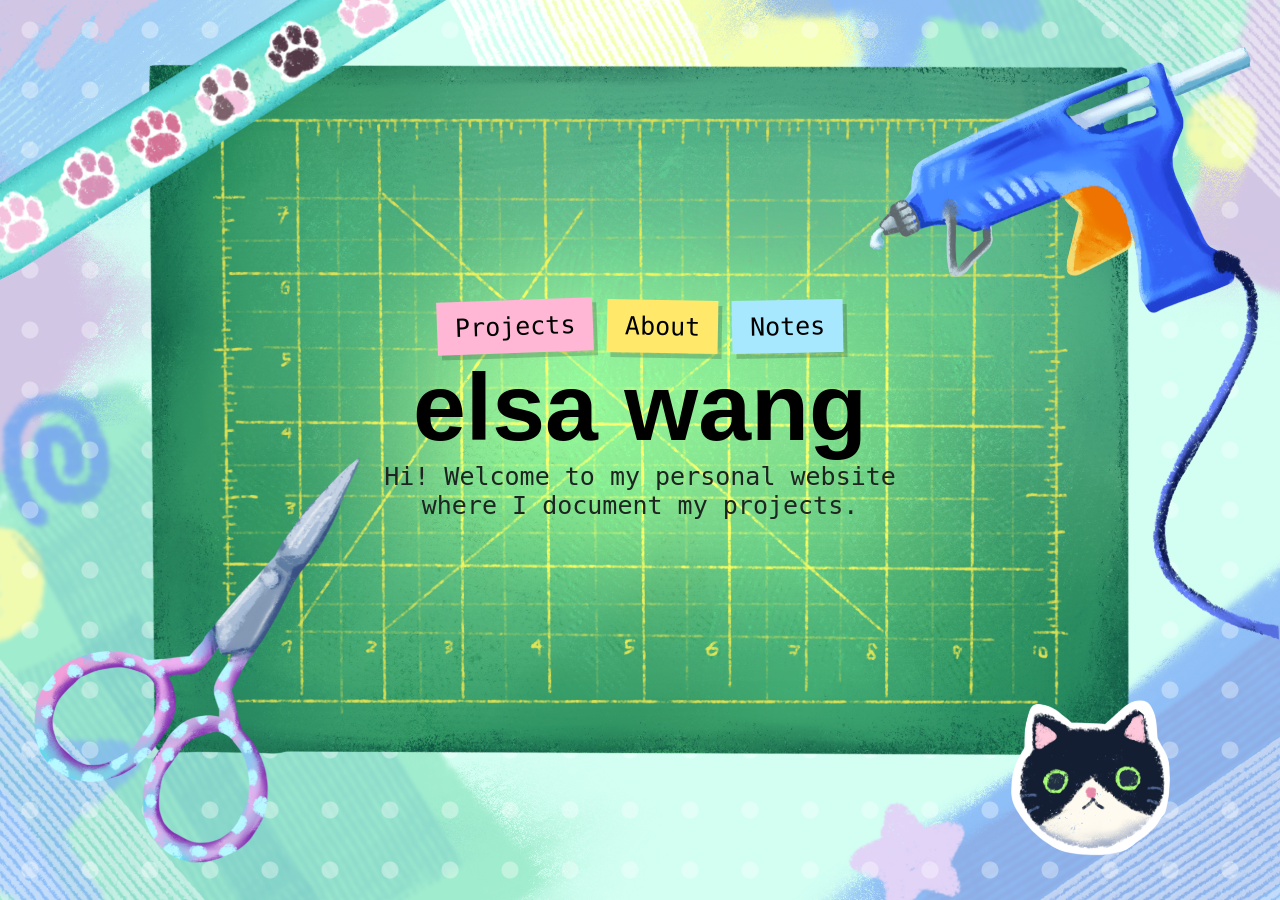
<file: index.html>
<!DOCTYPE html>
<html lang="en">

<head>
    <meta charset="UTF-8">
    <meta name="viewport" content="width=device-width, initial-scale=1.0">

    <title>eyrie</title>

    <link rel="stylesheet" href="style.css">
</head>
<body>
    <main class="desk">
        <section class="craft-mat">
            <div class="center">
                <nav class="sticky-navigation" aria-label="homepage navigation">
                    <a class="nav-note projects" href="projects.html">Projects</a>
                    <a class="nav-note about" href="about.html">About</a>
                    <a class="nav-note notes" href="notes.html">Notes</a>
                </nav>
    
                <header class="hero">
                    <h1>elsa wang</h1>
                
                    <p class="tagline">
                        Hi! Welcome to my personal website where I document my projects.
                    </p>
                </header>
            </div>
        </section>

        <div class="left-objects">

            <!-- WASHI-TAPE BUTTON -->
            <button
                class="desk-object washi-tape"
                type="button"
                data-dialog="washi-dialog"
                data-sound="assets/sound_effects/taperollshort.mp3"
                aria-label="Open washi tape window"
            >
                <img src="assets/washitape.png" alt="">
            </button>
        
            <!-- SCISSORS BUTTON -->
            <button
                class="desk-object scissors"
                type="button"
                data-dialog="scissors-dialog"
                data-sound="assets/sound_effects/snipshort.mp3"
                aria-label="Open scissors window"
            >
                <img src="assets/scissors.png" alt="">
            </button>
        </div>

        <!-- WASHI-TAPE WINDOW -->
        <dialog class="faux-window" id="washi-dialog">
            <div class="window-bar">
                <span>washi tape</span>
        
                <button
                    class="close-dialog"
                    type="button"
                    aria-label="Close window"
                >
                    [x]
                </button>
            </div>
        
            <div class="window-content">
                <h3>I love quotes, uplifting and ironic alike. These are some of my favorites:</h3>
                <p><ul>
                    <li>"<i>Not all who wander are lost.</i>" - J.R.R. Tolkein</li>
                    <li>"<i>Lock in or spend the rest of your life clocking in.</i>" - unknown</li>
                    <li>"<i>Science is competitive, aggressive, demanding. It is also imaginative, inspiring, uplifting. You can do it, too...Each one of you can change the world, for you are made of star stuff, and you are connected to the universe.</i>" - Vera Rubin</li>
                  </ul></p>
            </div>
        </dialog>

        <!-- SCISSORS WINDOW -->
        <dialog class="faux-window" id="scissors-dialog">
            <div class="window-bar">
                <span>scissors</span>
        
                <button
                    class="close-dialog"
                    type="button"
                    aria-label="Close window"
                >
                    [x]
                </button>
            </div>
        
            <div class="window-content">
                <h2>Things I am or have recently made:</h2>
        
                <p>
                    <ul>
                        <li>a miniature (standing at just 21 cm tall) 3D-printed and assembled model of my Dobsonian telescope design</li>
                        <li>custom-painted 3D-printed LPS figures of my cats</li>
                        <li>oil painted pet portraits!</li>
                    </ul>
                </p>
            </div>
        </dialog>


        <div class="right-objects">

            <!-- GLUE-GUN BUTTON -->
            <button
                class="desk-object glue-gun"
                type="button"
                data-dialog="glue-dialog"
                data-sound="assets/sound_effects/water-dropshort.mp3"
                aria-label="Open hot glue gun window"
            >
                <img src="assets/hotgluegun.png" alt="">
            </button>
        
            <!-- CAT BUTTON -->
            <a
                class="desk-object cat"
                href="secret.html"
                aria-label="???"
            >
                <img src="assets/sticker.png" alt="">
            </a>
        </div>

        <!-- GLUE-GUN WINDOW -->
        <dialog class="faux-window" id="glue-dialog">
            <div class="window-bar">
                <span>hot glue gun</span>
        
                <button
                    class="close-dialog"
                    type="button"
                    aria-label="Close window"
                >
                    [x]
                </button>
            </div>
        
            <div class="window-content">
                <h2>???</h2>
        
                <p>
                    i dont know yet 
                </p>
            </div>
        </dialog>

    </main>
    <script src="script.js"></script>
</body>

</html>
</file>
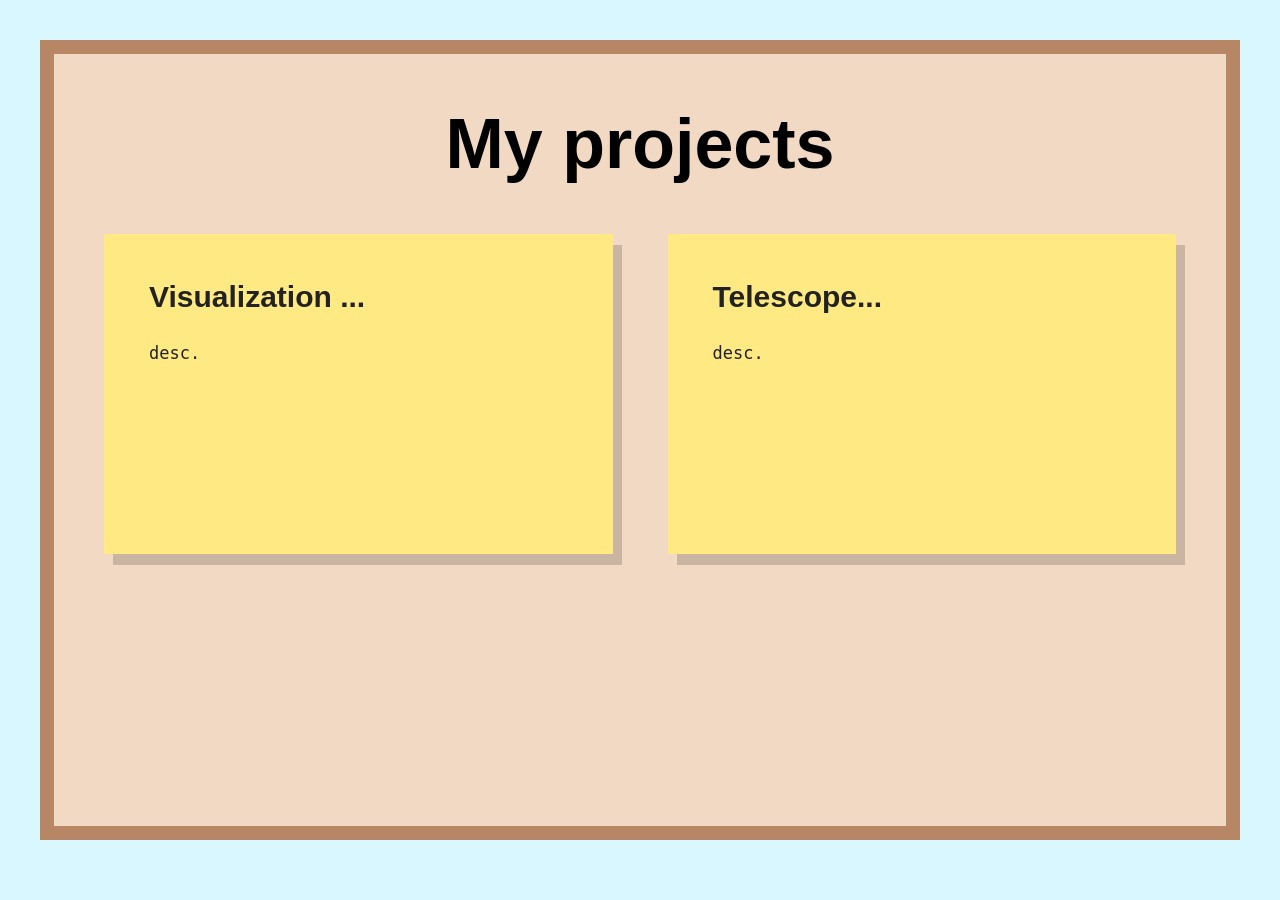
<file: projects.html>
<!DOCTYPE html>
<html lang="en">

<head>
    <meta charset="UTF-8">
    <meta name="viewport" content="width=device-width, initial-scale=1.0">

    <title>projects</title>

    <link rel="stylesheet" href="style.css">
</head>
<body class="projects-page">
    <main class="bulletin-board">
        
        <header class = "board-header">
            <h1>My projects</h1>
        </header>

        <section class="project-grid">
            <article class="project-card">
                <h2>Visualization ... </h2>
                <p>desc.</p>
                <!-- <a href="viz-project.html">this project</a> -->
            </article>
            
            <article class="project-card">
                <h2>Telescope...</h2>
                <p>desc.</p>
                <!-- <a href="telescope-project.html">this project</a> -->
            </article>

        </section>
        
    </main>
</body>
</file>
<file: style.css>
* {
    box-sizing: border-box;
}

html,
body {
    margin: 0;
    min-height: 100%;
}

.desk {
    min-height: 100vh;
    padding: 40px;

    background-image:
        radial-gradient(
            circle,
            rgba(255, 255, 255, 0.35) 0 8px,
            transparent 9px
        ),
        url("assets/backgroundwebsite.png");

    background-size:
        60px 60px,
        cover;

    background-position:
        0 0,
        center;

    background-repeat:
        repeat,
        no-repeat;

    animation: backgroundmovement 8s linear infinite;

    display: grid;
    place-items: center;
}
@keyframes backgroundmovement {
    from {
        background-position:
            0 0,
            center;
    }

    to {
        background-position:
            60px 60px,
            center;
    }
}

.craft-mat {
    position: relative;

    width: min(1100px, 92vw);
    aspect-ratio: 11 / 7;

    background-image: url("assets/craftmat.png");
   
    background-size: contain;
    background-position: center;
    background-repeat: no-repeat;
}

.sticky-navigation {
    display: flex;
    justify-content: center;
    align-items: center;

    gap: 14px;
}
 .sticky-navigation a {
    padding: 12px 18px;
 
 
    color: black;
    background-color: #ffe86a;
 
 
    font-family: "Space Mono", monospace;
    font-size: 25px;
    text-decoration: none;
    box-shadow: 4px 5px 0 rgba(0,0,0,0.18);

    transition:
    transform 200ms ease,
    box-shadow 200ms ease;
 }
 .sticky-navigation a:nth-child(2) {
    transform: rotate(1deg);
 }
 .sticky-navigation a:nth-child(2):hover {
    transform: translateY(-5px) rotate(4deg) scale(1.1);
}

 
 .sticky-navigation a:nth-child(1) {
    transform: rotate(-2deg);
    background-color: #ffb7d5;
 }
 .sticky-navigation a:nth-child(1):hover {
    transform: translateY(-5px) rotate(-5deg) scale(1.1);
}
 
 
 .sticky-navigation a:nth-child(3) {
    transform: rotate(-1deg);
    background-color: #a8e8ff;
 }
 .sticky-navigation a:nth-child(3):hover {
    transform: translateY(-5px) rotate(-4deg) scale(1.1);
}
.sticky-navigation a:hover {
    z-index: 2;
    box-shadow: 7px 9px 0 rgba(0, 0, 0, 0.22);
}


h1{
    margin:0;
 
 
    color: black;
    font-family: "Alata", sans-serif;
    font-size: 95px;
 }
 
 .center {
    position: absolute;

    top: 50%;
    left: 50%;

    width: 80%;
    text-align: center;

    transform: translate(-50%, -50%);
}

.tagline {
    margin: 0 auto;
    max-width: 600px;

    color: #1d2520;
    font-family: "Space Mono", monospace;
    font-size: 25px;
}

.desk-object {
    display: block;
    position: absolute;
    padding: 0;
    border: 0;
    background: transparent;
    cursor: pointer;
    text-decoration: none;
    pointer-events: auto;
}

.desk-object img {
    display: block;
    height: auto;
}

.faux-window {
    position: fixed;
    inset: auto;
    margin: 0;

    width: min(420px, calc(100vw - 24px));
    max-height: 70vh;

    padding: 0;
    border: 0px solid #555;
    border-radius: 0;

    color: #333;
    background-color: white;

    box-shadow: 6px 7px 0 rgba(0, 0, 0, 0.18);
    overflow: hidden;
}
.faux-window[open] {
    animation: window-appear 180ms ease-out;
}

@keyframes window-appear {
    from {
        opacity: 0;
        transform: translateY(8px) scale(0.90);
    }

    to {
        opacity: 1;
        transform: translateY(0) scale(1);
    }
}

.window-bar {
    display: flex;
    justify-content: space-between;
    align-items: center;

    padding: 9px 13px;

    color: white;
    background-color: #87e1f6;

    font-family: "Space Mono", monospace;
    font-size: 14px;

    cursor: move;
    user-select: none;
    touch-action: none;
}

.close-dialog {
    padding: 2px 5px;
    border: 0;

    color: white;
    background: transparent;

    font: inherit;
    cursor: pointer;
}

.close-dialog:hover {
    color: #411d5d;
}

.window-content {
    max-height: calc(70vh - 42px);
    padding: 25px;

    overflow-y: auto;
    font-family: "Space Mono", monospace;
    line-height: 1.6;
}

/* WASHI-TAPE */
.washi-tape {
    position: fixed;
    top: 0;
    left: 0;
    z-index: 10;

    clip-path: polygon(
        0% 0%,
        100% 0%,
        100% 20%,
        0% 100%
    );
}
.washi-tape img {
    display: block;
    width: clamp(280px, 35vw, 550px);
    height: auto;

    transition: transform 0.3s ease;
    transform-origin: center;
}
.washi-tape:hover img {
    transform: scale(1.05);
}

/* SCISSORS */
.scissors {
    position: fixed;
    bottom: 30px;
    left: 20px;
    z-index: 8;
    
    clip-path: polygon(
        90% 0%,
        100% 0%,
        75% 100%,
        0% 100%,
        0% 50%
    );
}
.scissors img {
    display: block;
    width: clamp(280px, 27vw, 550px);
    height: auto;

    transition: transform 0.3s ease;
    transform-origin: center;
}
.scissors:hover img {
    transform: scale(1.05);
}

/* GLUE-GUN */
.glue-gun {
    position: fixed;
    top: 40px;
    right: 0;
    z-index: 9;

    clip-path: polygon(
        65% 0%,
        95% 0%,
        100% 100%,
        75% 100%,
        60% 40%,
        0% 40%,
        0% 20%
    );
}
.glue-gun img {
    display: block;
    width: clamp(280px, 33vw, 550px);
    height: auto;

    transition: transform 0.3s ease;
    transform-origin: center;
}
.glue-gun:hover img {
    transform: scale(1.05);
}

/* CAT */
.cat {
    position: fixed;
    bottom: 40px;
    right: 100px;
}
.cat img {
    display: block;
    width: clamp(180px, 13vw, 350px);
    height: auto;

    transition: transform 0.3s ease;
    transform-origin: center;
}
.cat:hover img {
    transform: scale(1.05);
}


/* PROJECTS PAGEEEEEEEEEE */
.projects-page {
    min-height: 100vh;
    padding: 40px;

    background-color: #d9f7fe;
}

.bulletin-board {
    width: min(1200px, 100%);
    min-height: 800px;

    margin: 0 auto;
    padding: 50px;

    background-color: #f1d9c3;
    border: 14px solid #b78665;

    /*
    background-image: url("assets/bulletin-board.png");
    background-size: cover;
    background-position: center;
    */
}

.board-header {
    margin-bottom: 50px;
    text-align: center;
}

.projects-page h1 {
    margin: 0;
    font-family: "Alata", sans-serif;
    font-size: 70px;
}

.project-grid {
    display: grid;
    grid-template-columns: repeat(2, minmax(0, 1fr));
    gap: 55px;
}

.projects-page .project-card {
    position: relative;

    min-height: 320px;
    padding: 45px;

    color: #222;
    background-color: #ffe982;

    box-shadow: 9px 11px 0 rgba(0, 0, 0, 0.17);
}

.project-card h2 {
    margin-top: 0;

    font-family: "Alata", sans-serif;
    font-size: 30px;
    line-height: 1.2;
}

.project-card p {
    font-family: "Space Mono", monospace;
    font-size: 17px;
    line-height: 1.6;
}

.project-card a {
    color: #222;
    font-family: "Space Mono", monospace;
    font-weight: bold;
}

@media (max-width: 750px) {
    .projects-page {
        padding: 15px;
    }

    .bulletin-board {
        padding: 30px 20px;
    }

    .project-grid {
        grid-template-columns: 1fr;
    }

    .projects-page h1 {
        font-size: 48px;
    }
}
</file>
